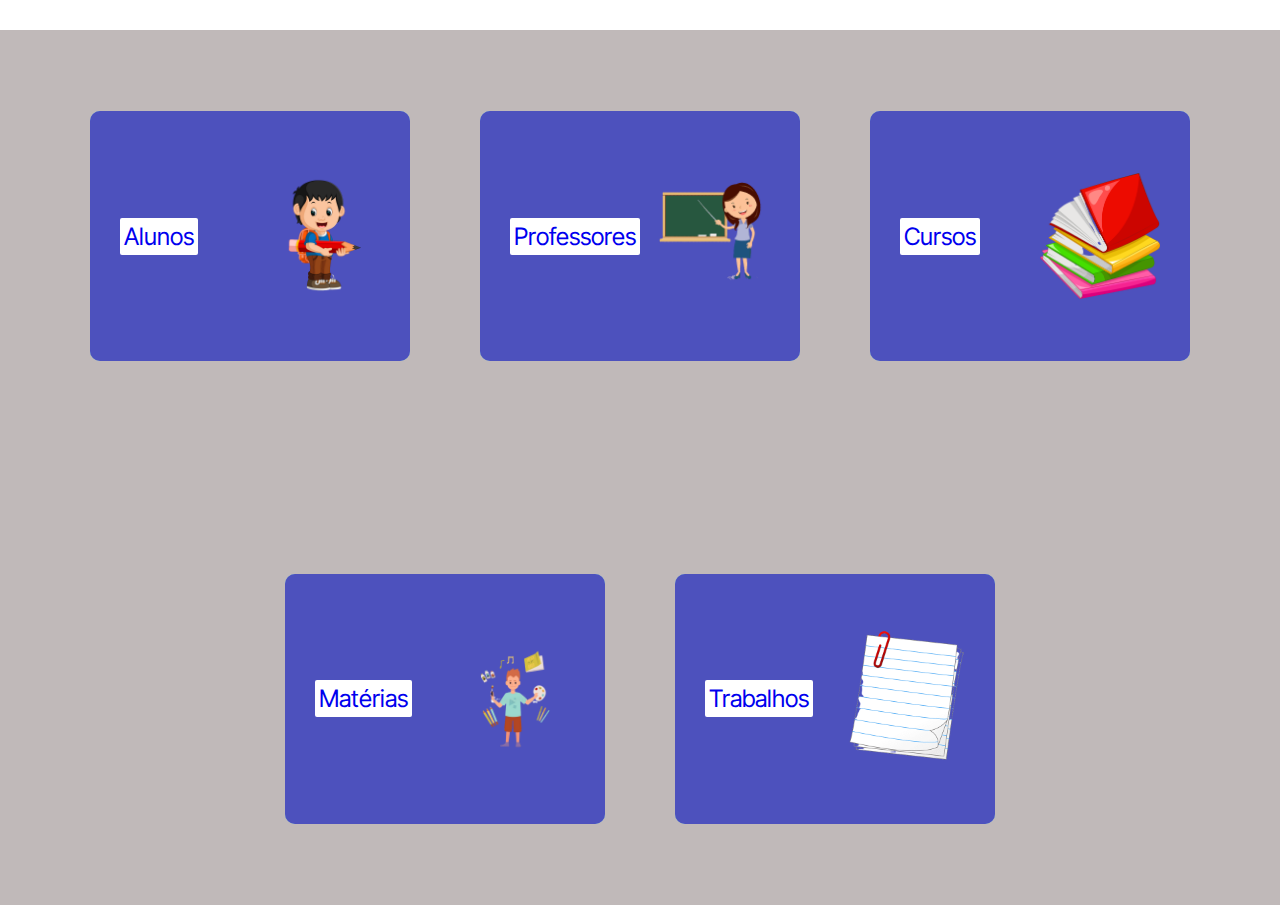
<file: frontend/html/index.html>
<!DOCTYPE html>
<html lang="pt-BR">
  <head>
    <meta charset="UTF-8" />
    <meta http-equiv="X-UA-Compatible" content="IE=edge" />
    <meta name="viewport" content="width=device-width, initial-scale=1.0" />
    <title>Projeto Escola</title>
    <link rel="stylesheet" href="../css/style.css" />
  </head>
  <body>
    <div class="container__pai">
      <div class="container__1">
        <div class="container__2">
          <button class="btn">
            <a class="btn" href="./aluno.html">Alunos</a>
          </button>

          <img src="../img/estudante.jpg" class="container__img" />
        </div>
      </div>
      <div class="container__1">
        <div class="container__2">
          <button class="btn">
            <a class="btn" href="./professor.html">Professores</a>
          </button>

          <img src="../img/professor.jpg" class="container__img" />
        </div>
      </div>
      <div class="container__1">
        <div class="container__2">
          <button class="btn">
            <a class="btn" href="./curso.html">Cursos</a>
          </button>

          <img src="../img/livros.png" class="container__img" />
        </div>
      </div>

      <div class="container__1">
        <div class="container__2">
          <button class="btn">
            <a class="btn" href="./materia.html">Matérias</a>
          </button>

          <img src="../img/materias.jpg" class="container__img" />
        </div>
      </div>

      <div class="container__1">
        <div class="container__2">
          <button class="btn">
            <a class="btn" href="./trabalho.html">Trabalhos</a>
          </button>

          <img src="../img/trabalhos.png" class="container__img" />
        </div>
      </div>
    </div>

    <script src=""></script>
  </body>
</html>
</file>
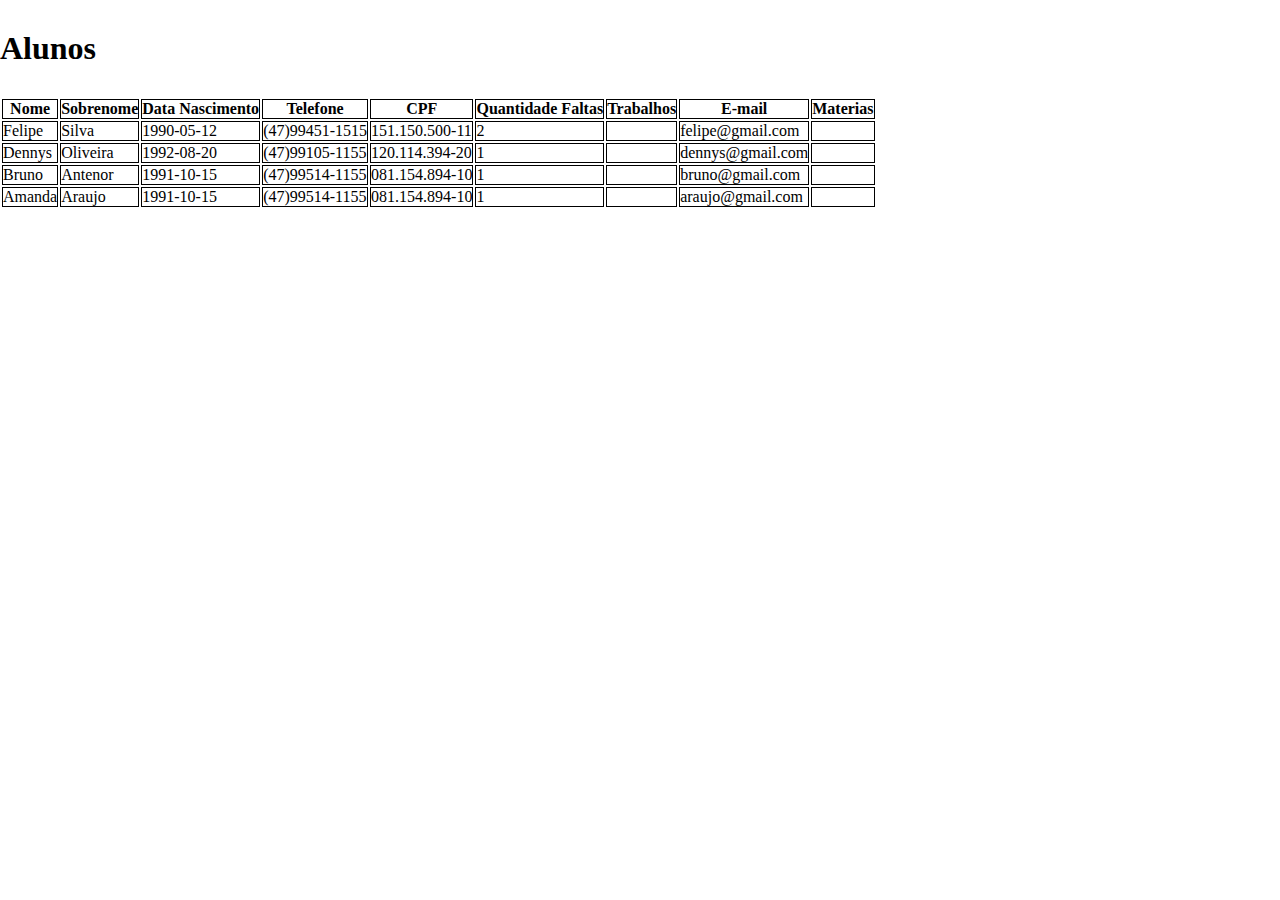
<file: frontend/html/aluno.html>
<!DOCTYPE html>
<html lang="pt-BR">
    <head>
        <meta charset="UTF-8">
        <meta http-equiv="X-UA-Compatible" content="IE=edge">
        <meta name="viewport" content="width=device-width, initial-scale=1.0">
        <link rel="Stylesheet" href="../css/style.css">
        <title>Alunos</title>
    </head>
    <body>
        <div class="container__alunos" id="container">
            
            <h1>Alunos</h1>

            <table class="lista_informacoes" >

                <thead>
                    <tr>
                        <th>Nome</th>
                        <th>Sobrenome</th>
                        <th>Data Nascimento</th>
                        <th>Telefone</th>
                        <th>CPF</th>
                        <th>Quantidade Faltas</th>
                        <th>Trabalhos</th>
                        <th>E-mail</th>
                        <th>Materias</th>
                    </tr>
                </thead>

                <tbody id="lista_dinamica">
                </tbody>

            </table>

            <script type="module" src="../js/alunoDom.js"></script>
    </body>
</html>
</file>
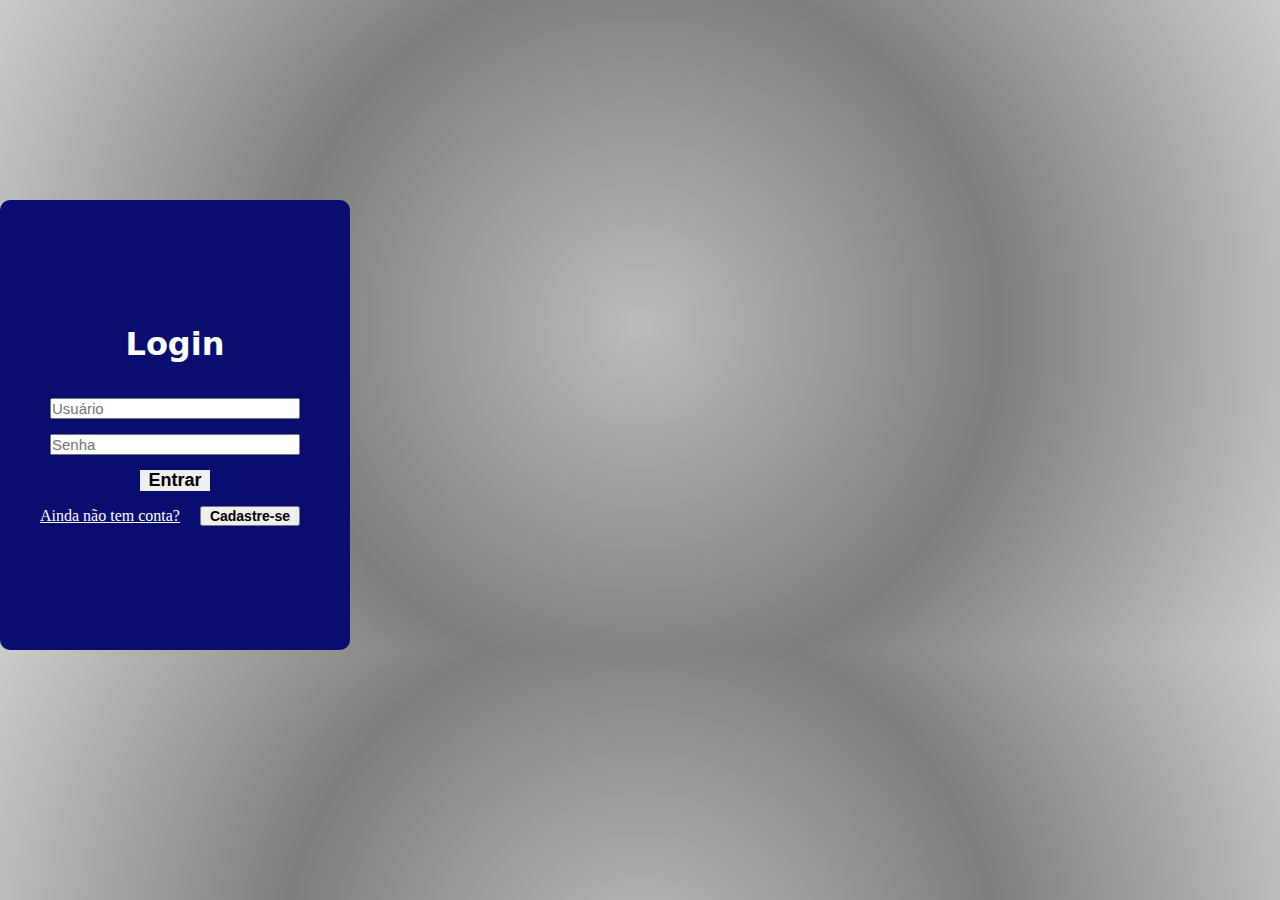
<file: frontend/html/login.html>
<!DOCTYPE html>
<html lang="pt-BR">
  <head>
    <meta charset="UTF-8" />
    <meta http-equiv="X-UA-Compatible" content="IE=edge" />
    <meta name="viewport" content="width=device-width, initial-scale=1.0" />
    <link rel="stylesheet" href="../css/style.css" />
    <title>Tela de Login</title>
  </head>
  <body class="login__body">
    <div class="container__login">
      <div class="container__usu">
        <h1>Login</h1>
        <input class="input__usu" type="text" placeholder="Usuário" />
        <input class="input__senha" type="password" placeholder="Senha" />
        <button class="btn_login"><a class="btn_login" href="./index.html">Entrar</a></button>
        <div class="container__cadastro">
          <p>Ainda não tem conta?</p>
          <button class="btn_login2">Cadastre-se</button>
        </div>
      </div>
    </div>
  </body>
</html>
</file>
<file: frontend/css/style.css>
@import url("https://fonts.googleapis.com/css2?family=Inter+Tight&display=swap");
@import url("https://fonts.googleapis.com/css2?family=Roboto:wght@400;700&display=swap");

* {
  margin: 0;
  padding: 0;
  box-sizing: border-box;
}

/*CSS index*/
.container__pai {
  justify-content: center;
  align-items: center;
  display: flex;
  flex-wrap: wrap;
  background-color: rgb(192, 185, 185);
  gap: 50px;
  height: 875px;
}

.container__1 {
  display: flex;
  flex-direction: column;
  width: 320px;
  height: 250px;
  background-color: rgb(112, 187, 225);
  margin: 10px;
  border-radius: 10px;
}

.container__1 p {
  display: flex;
  padding: 10px;
}

.container__2 {
  display: flex;
  background-color: rgb(77, 81, 189);
  width: 320px;
  height: 250px;
  border-radius: 10px;
  justify-content: space-between;
  align-items: center;
  padding: 30px;
}

.container__img {
  display: flex;
  width: 120px;
}

.btn {
  display: flex;
  font-size: 24px;
  padding: 2px;
  background-color: rgb(255, 255, 255);
  border-radius: 2px;
  font-family: "Inter Tight", sans-serif;
  border: none;
  cursor: pointer;
  text-decoration: none;
}

.btn:hover {
  display: flex;
  transition: 0.5s;
  background-color: rgb(148, 153, 148);
}

/*CSS telas de info*/
body {
  margin-top: 30px;
  justify-content: center;
}

.container__alunos {
  border-radius: 5px;
}

td, th {
  border: solid 1px black;
}

.container__alunos h1 {
  margin-bottom: 30px;
  justify-content: center;
}

.lista_informacoes {
  font-size: 16px;
}

/*CSS Login*/
.container__login {
  display: flex;
  width: 350px;
  height: 450px;
  background-color: rgb(10, 13, 112);
  border-radius: 10px;
  flex-direction: column;
  align-items: center;
  justify-content: center;
}

.container__login h1 {
  color: #fff;
  margin-bottom: 20px;
  font-family: system-ui, -apple-system, BlinkMacSystemFont, "Segoe UI", Roboto,
    Oxygen, Ubuntu, Cantarell, "Open Sans", "Helvetica Neue", sans-serif;
}

.login__body {
  margin-top: 200px;
  background-image: radial-gradient(
    circle,
    rgb(188, 187, 187),
    rgb(126, 126, 125),
    rgb(202, 204, 202)
  );
}

.container__usu {
  display: flex;
  align-items: center;
  flex-direction: column;
  gap: 15px;
  width: 350px;
}

.btn_login {
  font-size: 18px;
  font-weight: bold;
  width: 70px;
  text-decoration: none;
  color: black;
  border: none;
  outline-style: none;
}

.btn_login:hover {
  transition: 0.2s;
  background-color: rgb(145, 145, 145);
}

.btn_login2 {
  font-size: 14px;
  font-weight: bold;
  width: 100px;
}

.container__cadastro {
  display: flex;
  align-items: center;
  flex-direction: row;
  gap: 20px;
  width: 270px;
}

.container__cadastro p {
  color: #fff;
  text-decoration: underline;
}

.input__usu {
  font-size: 15px;
  width: 250px;
}

.input__senha {
  font-size: 15px;
  width: 250px;
}
</file>
